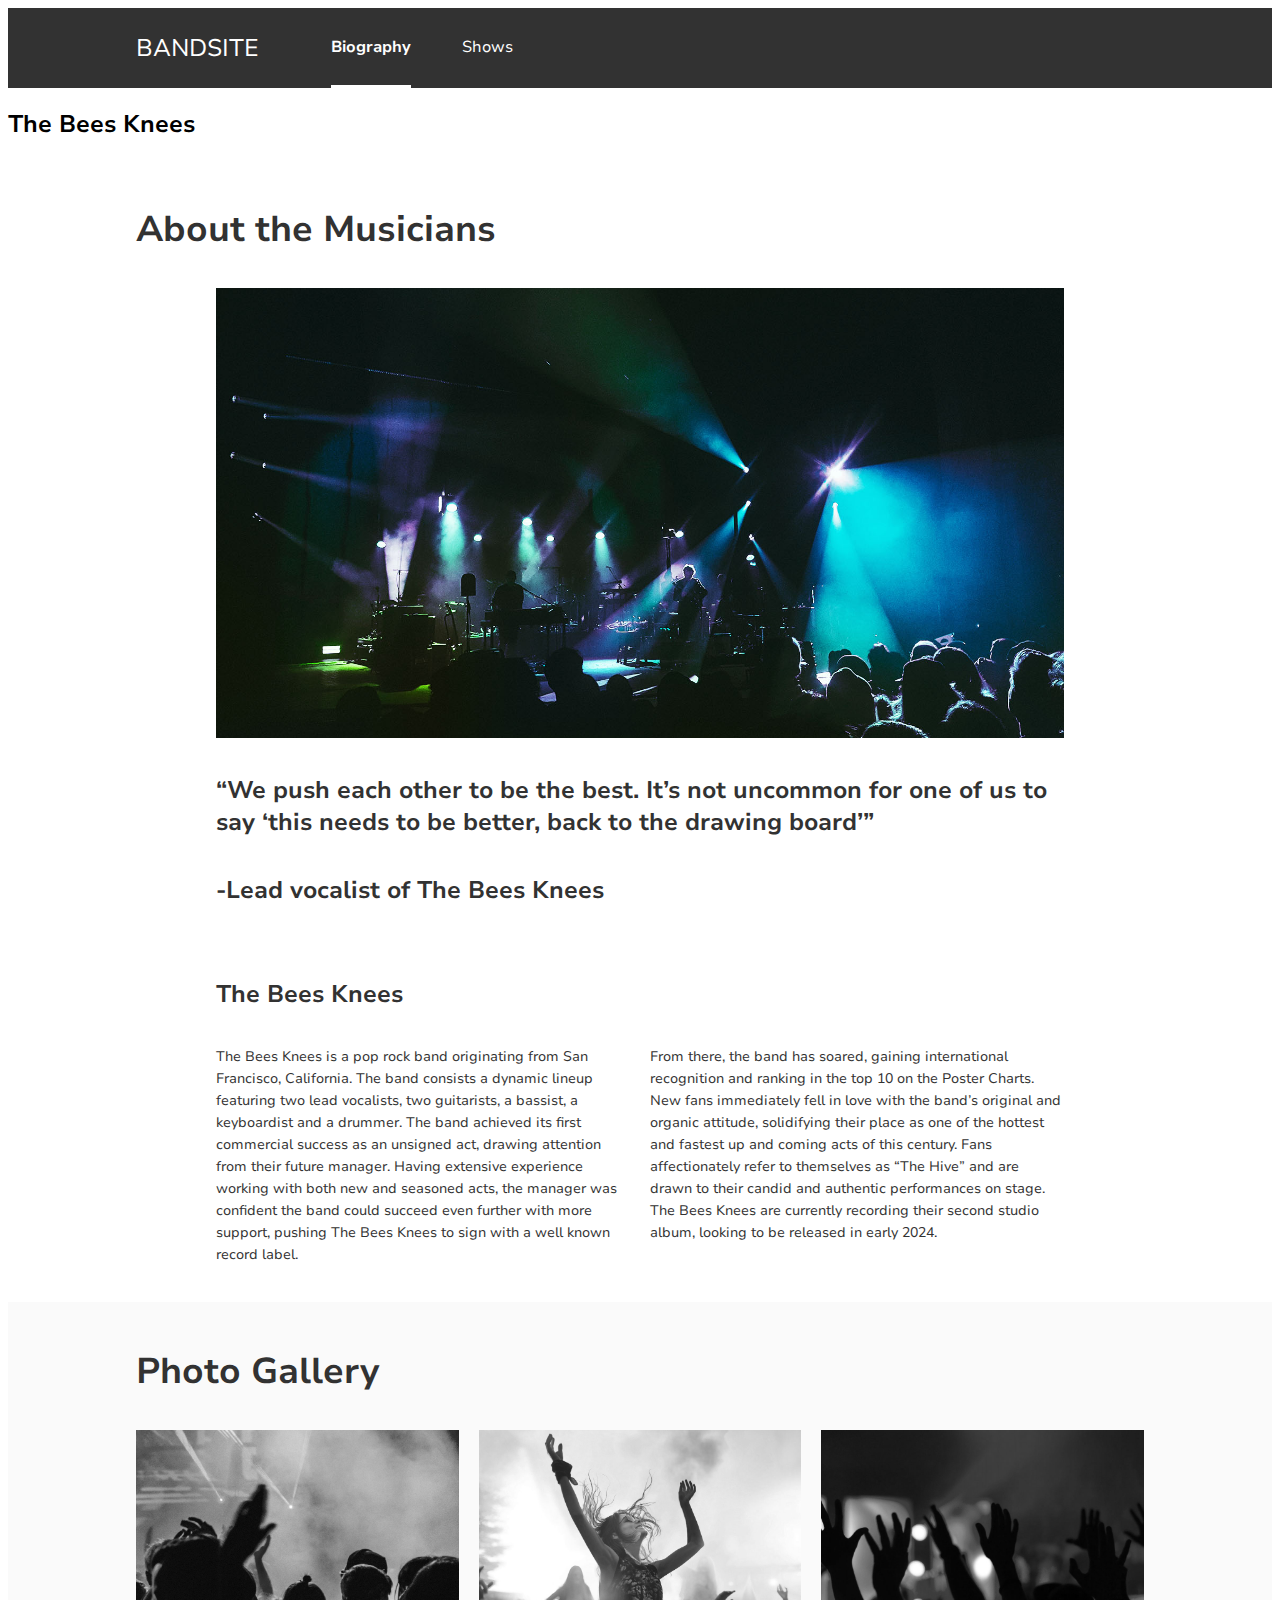
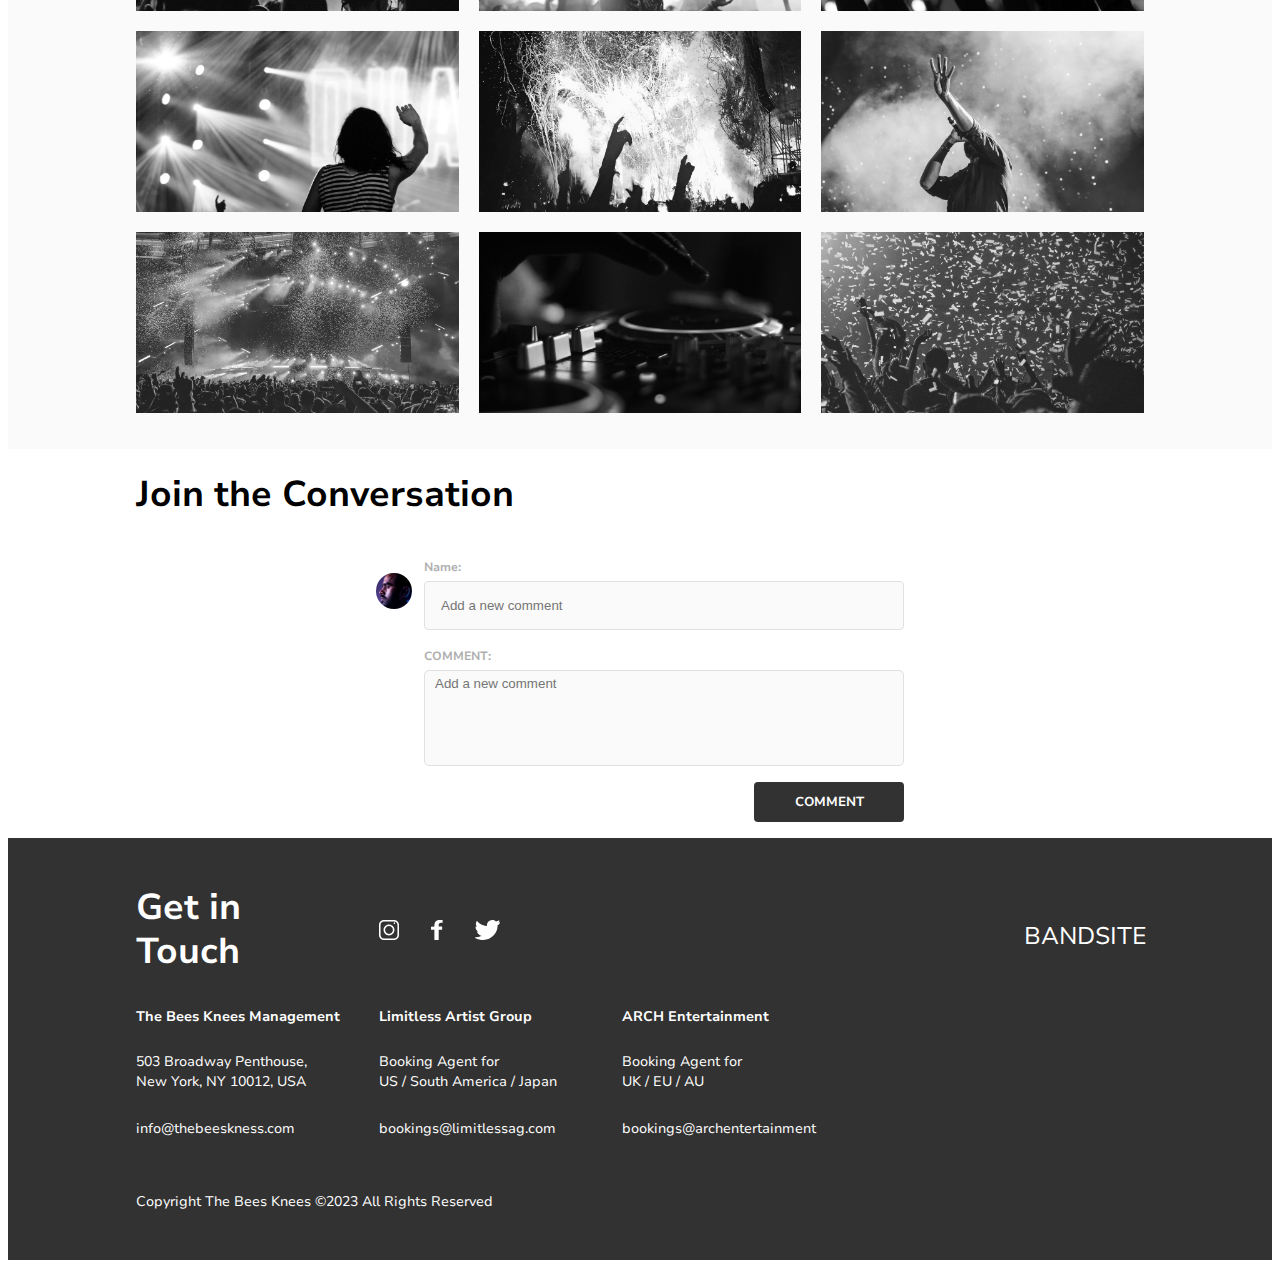
<file: index.html>
<!DOCTYPE html>
<html lang="en">
<head>
    <meta charset="UTF-8">
    <meta name="viewport" content="width=device-width, initial-scale=1.0">
    <title>The Bees Knees - Biography</title>
    <link rel="stylesheet" href="./styles/bio.css">
    <script src="./scripts/index-page.js"></script>
</head>
<body>
    <header class="header">
          <div class="header__logowrapper">
            <a class="header__logo" href="index.html">BANDSITE</a></div> 
          </div>
          <ul class="header__nav">
            <li class="header__nav-item  header__nav-item--current">
              <a class="header__nav-item-link  header__nav-item-link--bold">Biography</a>
            </li>
            <li class="header__nav-item ">
            <a class="header__nav-item-link">Shows</a>
          </li>
        </ul>
      </header>

    <main class="main">
        <section class="hero" >
           <h2 class="hero__title">The Bees Knees</h2>
        </section>  
    
        <section class="about">
          <div class="about-one">
              <h2 class="about__title">About the Musicians</h2>
                  <div class="about__img"></div>
              <p class="about__quote">“We push each other to be the best. It’s not 
                  uncommon for one of us to say ‘this needs 
                  to be better, back to the drawing board’”</p>
              <p class="about__quote about__quote--size">-Lead vocalist of The Bees Knees </p>
           </div>
        <div class="about-two">
            <h3 class="about__subtitle">The Bees Knees</h3>
            <p class="about__content">The Bees Knees is a pop rock band originating from San Francisco, California. The band consists a dynamic lineup featuring two lead vocalists, two guitarists, a bassist, a keyboardist and a drummer. The band achieved its first commercial success as an unsigned act, drawing attention from their future manager. Having extensive experience working with both new and seasoned acts, the manager was confident the band could succeed even further with more support, pushing The Bees Knees to sign with a well known record label.</p>
            <p class="about__content about__content--paraTwo">From there, the band has soared, gaining international recognition and ranking in the top 10 on the Poster Charts. New fans immediately fell in love with the band’s original and organic attitude, solidifying their place as one of the hottest and fastest up and coming acts of this century. Fans affectionately refer to themselves as “The Hive” and are drawn to their candid and authentic performances on stage. The Bees Knees are currently recording their second studio album, looking to be released in early 2024.</p>
            </div>
        </section>

        <section class="gallery">
          <h2 class="gallery__title">Photo Gallery</h2>
          <div class="gallery-wrapper">
              <img class="gallery__image" src="./assests/images/Photo-gallery-1.jpg" alt="gallery-1">
              <img class="gallery__image" src="./assests/images/Photo-gallery-2.jpg" alt="gallery-2">
              <img class="gallery__image" src="./assests/images/Photo-gallery-3.jpg" alt="gallery-3">
              <img class="gallery__image" src="./assests/images/Photo-gallery-4.jpg" alt="gallery-4">
              <img class="gallery__image" src="./assests/images/Photo-gallery-5.jpg" alt="gallery-5">
              <img class="gallery__image" src="./assests/images/Photo-gallery-6.jpg" alt="gallery-6">
              <img class="gallery__image gallery__image--bottom" src="./assests/images/Photo-gallery-7.jpg" alt="gallery-7">
              <img class="gallery__image gallery__image--bottom" src="./assests/images/Photo-gallery-8.jpg" alt="gallery-8">
              <img class="gallery__image gallery__image--bottom" src="./assests/images/Photo-gallery-9.jpg" alt="gallery-9">
          </div>
  </section>


<!--join the conversation-->

 <section class ="comments">
    <h2 class="comments__title">Join the Conversation</h2>
    <form class="comments-form">
      <div class="comments-form__avatar"></div>
      <div class="comments-form-wrapper">
        <label class="comments-form-wrapper__label" for="name">Name: </label>
        <input class="comments-form-wrapper__name" id="name" type="name" placeholder="Add a new comment">
        <label class="comments-form-wrapper__label" for="comment">COMMENT:</label>
        <input class="comments-form-wrapper__comment" id="comment" type="text" placeholder="Add a new comment">
        <button type="submit" class="comments-form-wrapper__button" id="submitBtn">COMMENT</button>
      </div>
    </form>
 </section>
</main>

<!--Footer-->

<footer class="footer">
  <div class="footer-blockone">
      <div class="footer-blockone-left">
          <h2 class="footer__header">Get in Touch</h2>
              <div class="footer-icons">
                  <img class="footer-icons__image" src="./assests/icons/SVG/Icon-instagram.svg" alt="instagram">
                  <img class="footer-icons__image" src="./assests/icons/SVG/Icon-facebook.svg" alt="facebook">
                  <img class="footer-icons__image" src="./assests/icons/SVG/Icon-twitter.svg" alt="twitter">
              </div>
          </div>
      <a href="index.html" class="footer__logo-hidden">BANDSITE</a>
  </div>

<div class="footer-blocktwo">
  <div class="footer-contacts">
          <h3 class="footer-contacts__company">The Bees Knees Management</h3>
          <p class="footer-contacts__info">503 Broadway Penthouse,</p>
          <p class="footer-contacts__info">New York, NY 10012, USA</p>
          <a href="mailto:info@thebeeskness.com" class="footer-contacts__email">info@thebeeskness.com</a>
  </div>
  <div class="footer-contacts footer-contacts--padding">
          <h3 class="footer-contacts__company">Limitless Artist Group</h3>
          <p class="footer-contacts__info">Booking Agent for</p>
          <p class="footer-contacts__info">US / South America / Japan
          </p>
          <a href="mailto:bookings@limitlessag.com" class="footer-contacts__email">bookings@limitlessag.com</a>
  </div>
  <div class="footer-contacts footer-contacts--padding">
              <h3 class="footer-contacts__company">ARCH Entertainment</h3>
              <p class="footer-contacts__info">Booking Agent for</p>
              <p class="footer-contacts__info">UK / EU / AU</p>
              <a href="mailto:bookings@archentertainment" class="footer-contacts__email">bookings@archentertainment</a>
      </div>
  </div>
  <a class="footer__logo" href="index.html">BANDSITE</a>
  <p class="footer__copyright">Copyright The Bees Knees &copy;2023 All Rights Reserved</p>
</footer>
</body>
</html>
</file>
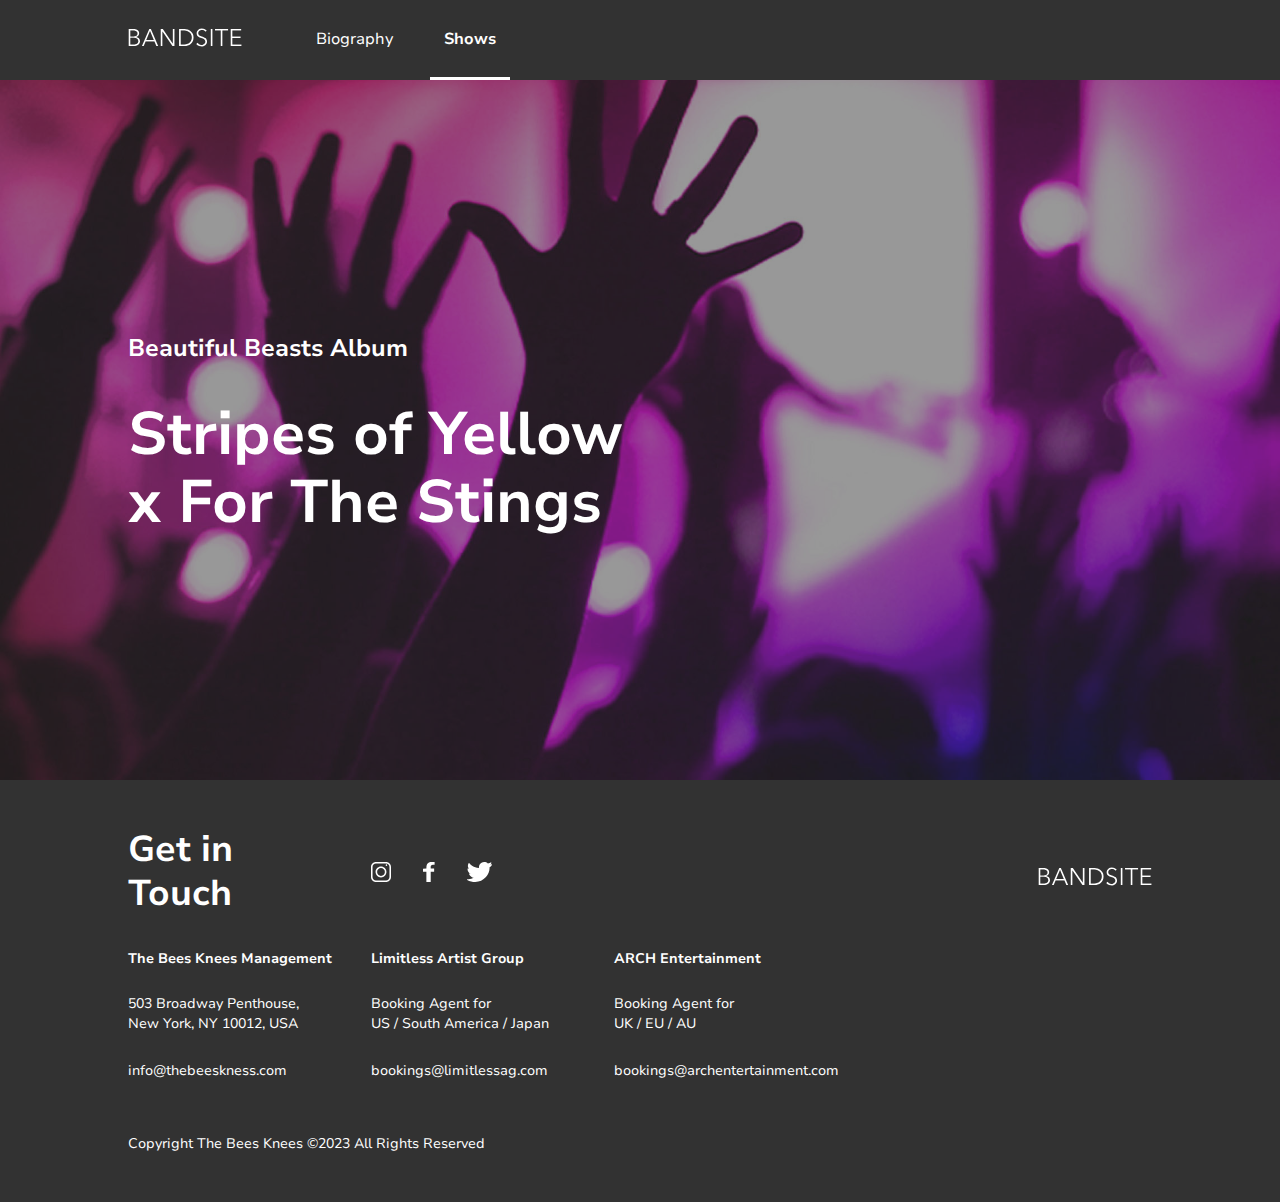
<file: pages/shows.html>
<!DOCTYPE html>
<html lang="en">
<head>
    <meta charset="UTF-8">
    <meta http-equiv="X-UA-Compatible" content="IE=edge">
    <meta name="viewport" content="width=device-width, initial-scale=1.0">
    <title>BandSite</title>
    <link rel="stylesheet" href="../styles/shows.css">
</head>
<body>
    <header class="header">
        <a href ="../index.html" class="header__logowrapper"><img class="header__logo" src="../assets/logos/Logo-bandsite.svg" alt = "bnad-logo"></a>
        <ul class="header__nav">
            <li class="header__nav-item "><a href ="../index.html" class="header__nav-item-link ">Biography</a></li>
            <li class="header__nav-item  header__nav-item--current"><a class="header__nav-item-link header__nav-item-link--bold">Shows</a></li>
        </ul>
    </header>

    <main class="main">
        <section class="header-image">
            <div class="header-image-one">
                <h2 class="header-image__subtitle">Beautiful Beasts Album</h2>
                <h1 class="header-image__title">Stripes of Yellow x For The Stings
                </h1>
            </div>
                <div class="iframe-container">
                    <iframe class="iframe" width="100%" height="160px" scrolling="no" frameborder="no" allow="autoplay" src="https://w.soundcloud.com/player/?url=https%3A//api.soundcloud.com/tracks/148144182&color=%23ff5500&auto_play=false&hide_related=false&show_comments=true&show_user=true&show_reposts=false&show_teaser=true&visual=true"></iframe>      
                </div> 
        </section>
        <section class="shows">
            <div class="shows-one"></div>
            
        </section>

    </main>
    <footer class="footer">
        <div class="footer-blockone">
            <div class="footer-blockone-left">
                <h2 class="footer__header">Get in Touch</h2>
                    <div class="footer-icons">
                        <img class="footer-icons__image" src="../assets/icons/SVG/Icon-instagram.svg" alt="instagram">
                        <img class="footer-icons__image" src="../assets/icons/SVG/Icon-facebook.svg" alt="facebook">
                        <img class="footer-icons__image" src="../assets/icons/SVG/Icon-twitter.svg" alt="twitter">
                    </div>
                </div>
            <a href="../index.html" class="footer__logo-hidden"><img class="header__logo" src="../assets/logos/Logo-bandsite.svg" alt ="logo"></a>
        </div>

    <div class="footer-blocktwo">
        <div class="footer-contacts">
                <h3 class="footer-contacts__company">The Bees Knees Management</h3>
                <p class="footer-contacts__info">503 Broadway Penthouse,</p>
                <p class="footer-contacts__info">New York, NY 10012, USA</p>
                <a href="mailto:info@thebeeskness.com" class="footer-contacts__email">info@thebeeskness.com</a>
        </div>
        <div class="footer-contacts footer-contacts--padding">
                <h3 class="footer-contacts__company">Limitless Artist Group</h3>
                <p class="footer-contacts__info">Booking Agent for</p>
                <p class="footer-contacts__info">US / South America / Japan
                </p>
                <a href="mailto:pearl.gregg@limitlessag.com" class="footer-contacts__email">bookings@limitlessag.com</a>
        </div>
        <div class="footer-contacts footer-contacts--padding">
                    <h3 class="footer-contacts__company">ARCH Entertainment</h3>
                    <p class="footer-contacts__info">Booking Agent for</p>
                    <p class="footer-contacts__info">UK / EU / AU</p>
                    <a href="mailto:cwhyte@atchentertainment.com" class="footer-contacts__email">bookings@archentertainment.com</a>
            </div>
        </div>
        <a class="footer__logo" href="../index.html"><img class="header__logo" src="../assets/logos/Logo-bandsite.svg"></a>
        <p class="footer__copyright">Copyright The Bees Knees &copy;2023 All Rights Reserved</p>
    </footer>
    <script src="../scripts/build-shows-pages.js"></script>
</body>
</html>
</file>
<file: styles/bio.css>
@font-face {
  font-family: "NunitoSans";
  src: url("../../assets/fonts/NunitoSans-Regular.woff") format("woff");
  font-weight: 400;
  font-style: normal;
}
@font-face {
  font-family: "NunitoSans";
  src: url("../../assests/fonts/NunitoSans-Medium.woff") format("woff");
  font-weight: 500;
  font-style: normal;
}
@font-face {
  font-family: "NunitoSans";
  src: url("../../assests/fonts/NunitoSans-Bold.woff") format("woff");
  font-weight: 700;
  font-style: normal;
}
@font-face {
  font-family: "NunitoSans";
  src: url("../../assets/fonts/NunitoSans-Regular.woff") format("woff");
  font-weight: 400;
  font-style: normal;
}
@font-face {
  font-family: "NunitoSans";
  src: url("../../assests/fonts/NunitoSans-Medium.woff") format("woff");
  font-weight: 500;
  font-style: normal;
}
@font-face {
  font-family: "NunitoSans";
  src: url("../../assests/fonts/NunitoSans-Bold.woff") format("woff");
  font-weight: 700;
  font-style: normal;
}
* {
  box-sizing: border-box;
}

html {
  margin: 0;
}

ul {
  list-style-type: none;
}

a {
  text-decoration: none;
}

body {
  font-family: "NunitoSans";
}

.header {
  background-color: #323232;
  color: white;
  list-style-type: none;
  padding: 0;
  display: flex;
  flex-direction: column;
  align-items: center;
}
@media (min-width: 768px) {
  .header {
    flex-direction: row;
    align-items: center;
    height: 80px;
  }
}
.header__logowrapper {
  margin-top: 24px;
  margin-bottom: 10px;
}
@media (min-width: 768px) {
  .header__logowrapper {
    margin: auto 36px;
  }
}
@media (min-width: 1280px) {
  .header__logowrapper {
    margin-left: 128px;
  }
}
.header__logo {
  font-family: "NunitoSans";
  font-weight: 400;
  font-style: normal;
  font-size: 24px;
  line-height: 32px;
  max-height: 20px;
  max-width: 120px;
  text-decoration: none;
  color: white;
}
.header__nav {
  display: flex;
  justify-content: space-between;
  width: 100%;
  height: 100%;
  margin: 0;
  padding-left: 0;
  list-style-type: none;
}
@media (min-width: 768px) {
  .header__nav {
    justify-content: flex-start;
    align-items: center;
  }
}
.header__nav-item {
  width: 50%;
  text-align: center;
  position: relative;
  padding-bottom: 16px;
  border-bottom: 3px solid #323232;
  color: #E1E1E1;
}
@media (min-width: 768px) {
  .header__nav-item {
    width: 5%;
    min-width: 80px;
    height: 100%;
    margin-left: 36px;
    display: flex;
    align-items: center;
    justify-content: center;
    padding-bottom: 0;
  }
}
.header__nav-item:hover {
  border-bottom: 3px solid white;
  color: white;
  animation: color-change 2s ease-in-out 0s infinite alternate;
}
.header__nav-item--current {
  border-bottom: 3px solid white;
  color: white;
}
.header__nav-item-link {
  font-family: "NunitoSans";
  font-weight: 400;
  font-style: normal;
  width: 100%;
  color: white;
  text-decoration: none;
}
.header__nav-item-link--bold {
  font-weight: 600;
}
.header__nav-item-link:hover {
  color: white;
  animation: color-change 2s ease-in-out 0s infinite alternate;
}

.footer {
  padding: 0 16px;
  color: white;
  background-color: #323232;
  padding-top: 16px;
  padding-bottom: 16px;
}
@media (min-width: 768px) {
  .footer {
    padding: 48px 36px 36px;
  }
}
@media (min-width: 1280px) {
  .footer {
    padding: 48px 128px;
    margin: 0 auto;
  }
}
@media (min-width: 768px) {
  .footer-blockone {
    display: flex;
    justify-content: space-between;
    align-items: center;
  }
}
@media (min-width: 768px) and (min-width: 768px) {
  .footer-blockone-left {
    display: flex;
    justify-content: flex-start;
  }
}
.footer__header {
  font-family: "NunitoSans";
  font-weight: 700;
  font-style: normal;
  font-size: 24px;
  line-height: 32px;
  margin-top: 0;
}
@media (min-width: 768px) {
  .footer__header {
    font-size: 36px;
    line-height: 44px;
    width: 207px;
    display: flex;
    margin-bottom: 0;
    align-items: center;
  }
}
@media (min-width: 768px) {
  .footer-icons {
    padding-left: 36px;
    display: flex;
    align-items: center;
  }
}
.footer-icons__image {
  margin-right: 27.2px;
}
@media (min-width: 768px) {
  .footer-icons__image {
    margin-right: 32px;
  }
}
@media (min-width: 768px) {
  .footer-blocktwo {
    display: flex;
    width: 100%;
    justify-content: flex-start;
  }
}
@media (min-width: 768px) {
  .footer-contacts {
    display: flex;
    flex-wrap: wrap;
    flex-direction: column;
    min-width: 207px;
    padding: 32px 0;
  }
}
.footer-contacts__name {
  font-family: "NunitoSans";
  font-weight: 700;
  font-style: normal;
  font-size: 14px;
  line-height: 22px;
  margin: 16px 0 0;
}
@media (min-width: 768px) {
  .footer-contacts__name {
    margin: 0;
  }
}
.footer-contacts__company {
  font-family: "NunitoSans";
  font-weight: 700;
  font-style: normal;
  font-size: 14px;
  line-height: 22px;
  margin: 0 0 24px;
}
@media (min-width: 768px) {
  .footer-contacts__company {
    margin-bottom: 24px;
  }
}
.footer-contacts__info {
  font-family: "NunitoSans";
  font-weight: 400;
  font-style: normal;
  font-size: 13px;
  line-height: 18px;
  margin: 0;
}
@media (min-width: 768px) {
  .footer-contacts__info {
    font-size: 14px;
    line-height: 20px;
  }
}
.footer-contacts__email {
  font-family: "NunitoSans";
  font-weight: 400;
  font-style: normal;
  font-size: 13px;
  line-height: 18px;
  display: block;
  margin: 20.8px 0;
  text-decoration: none;
  color: white;
}
@media (min-width: 768px) {
  .footer-contacts__email {
    margin-top: 27.2px;
    font-size: 14px;
    line-height: 20px;
  }
}
@media (min-width: 768px) {
  .footer-contacts--padding {
    margin-left: 36px;
  }
}
.footer__logo {
  font-family: "NunitoSans";
  font-weight: 400;
  font-style: normal;
  max-height: 20px;
  max-width: 120px;
  text-decoration: none;
  color: white;
  font-size: 24px;
  line-height: 32px;
  display: block;
  margin-top: 64px;
}
@media (min-width: 768px) {
  .footer__logo {
    margin-top: 0;
    display: none;
  }
}
.footer__logo-hidden {
  display: none;
}
@media (min-width: 768px) {
  .footer__logo-hidden {
    font-family: "NunitoSans";
    font-weight: 400;
    font-style: normal;
    max-height: 20px;
    max-width: 120px;
    text-decoration: none;
    color: white;
    font-size: 24px;
    line-height: 32px;
    display: block;
    align-self: center;
  }
}
.footer__copyright {
  font-family: "NunitoSans";
  font-weight: 400;
  font-style: normal;
  font-size: 13px;
  line-height: 18px;
  margin-bottom: 0;
}
@media (min-width: 768px) {
  .footer__copyright {
    font-size: 14px;
    line-height: 20px;
    width: 100%;
    margin-top: 0;
  }
}
@media (min-width: 1280px) {
  .footer__copyright {
    justify-content: flex-start;
  }
}

.header-image {
  background-image: url("../assets/images/hero-bio.jpg");
  background-size: cover;
  background-position: center;
  min-height: 300PX;
  display: flex;
  align-items: center;
  position: relative;
}
@media (min-width: 768px) {
  .header-image {
    min-height: 500px;
  }
}
@media (min-width: 1280px) {
  .header-image {
    min-height: 700px;
  }
}
.header-image__title {
  font-family: "NunitoSans";
  font-weight: 700;
  font-style: normal;
  font-size: 24px;
  line-height: 32px;
  padding: 0 16px;
  color: white;
  position: relative;
  z-index: 1;
}
@media (min-width: 768px) {
  .header-image__title {
    font-size: 60px;
    line-height: 68px;
    padding: 0 36px;
  }
}
@media (min-width: 1280px) {
  .header-image__title {
    padding: 36px 128px;
    padding-top: 0;
  }
}
.header-image::after {
  content: "";
  position: absolute;
  min-width: 100%;
  min-height: 100%;
  background-color: #323232;
  opacity: 0.5;
}

.about {
  color: #323232;
}
.about-one {
  padding: 0 16px;
}
@media (min-width: 768px) {
  .about-one {
    padding: 0 36px;
  }
}
@media (min-width: 1280px) {
  .about-one {
    padding: 0 128px 36px;
  }
}
.about__title {
  font-family: "NunitoSans";
  font-weight: 700;
  font-style: normal;
  font-size: 24px;
  line-height: 32px;
  margin-top: 0;
  margin-bottom: 0;
  padding-top: 24px;
  padding-bottom: 16px;
}
@media (min-width: 768px) {
  .about__title {
    font-size: 36px;
    line-height: 44px;
    padding-top: 48px;
    padding-bottom: 36px;
  }
}
.about__subtitle {
  font-family: "NunitoSans";
  font-weight: 700;
  font-style: normal;
  font-size: 14px;
  line-height: 22px;
  margin: 0;
}
@media (min-width: 768px) {
  .about__subtitle {
    padding: 0 36px;
    font-size: 24px;
    line-height: 32px;
    width: 100%;
    padding-bottom: 36px;
  }
}
@media (min-width: 1280px) {
  .about__subtitle {
    padding: 0 80px;
    padding-bottom: 36px;
  }
}
.about__img {
  height: 250px;
  overflow: hidden;
  background-image: url("../assets/images/band.jpg");
  background-size: cover;
  background-position: center;
  position: relative;
}
@media (min-width: 768px) {
  .about__img {
    height: 450px;
    margin: 0 36px;
  }
}
@media (min-width: 1280px) {
  .about__img {
    margin: 0 80px;
  }
}
.about__quote {
  font-family: "NunitoSans";
  font-weight: 700;
  font-style: normal;
  font-size: 14px;
  line-height: 22px;
}
@media (min-width: 768px) {
  .about__quote {
    font-size: 24px;
    line-height: 32px;
    margin: 0 36px;
    padding-top: 36px;
    padding-bottom: 36px;
  }
}
@media (min-width: 768px) and (min-width: 1280px) {
  .about__quote {
    margin: 0 80px;
  }
}
@media (min-width: 768px) and (min-width: 768px) {
  .about__quote--size {
    font-size: 1.5rem;
    padding: 0;
  }
}
.about-two {
  padding: 0 16px;
}
@media (min-width: 768px) {
  .about-two {
    padding: 0 36px;
    display: flex;
    flex-wrap: wrap;
    justify-content: space-between;
    padding-top: 48px;
    padding-bottom: 36px;
  }
}
@media (min-width: 1280px) {
  .about-two {
    padding: 36px 128px;
  }
}
.about__content {
  font-family: "NunitoSans";
  font-weight: 400;
  font-style: normal;
  font-size: 13px;
  line-height: 18px;
}
@media (min-width: 768px) {
  .about__content {
    font-size: 14px;
    line-height: 22px;
    width: 49%;
    margin-top: 0;
    margin-bottom: 0;
    padding-right: 0;
    padding-left: 36px;
  }
}
@media (min-width: 768px) and (min-width: 1280px) {
  .about__content {
    padding-left: 80px;
  }
}
@media (min-width: 768px) {
  .about__content--paraTwo {
    padding-left: 0;
    padding-right: 36px;
  }
}
@media (min-width: 1280px) {
  .about__content--paraTwo {
    padding-right: 80px;
  }
}

.gallery {
  padding: 0 16px;
  color: #323232;
  background-color: #FAFAFA;
  display: flex;
  flex-direction: column;
}
@media (min-width: 768px) {
  .gallery {
    padding: 0;
  }
}
@media (min-width: 768px) {
  .gallery-wrapper {
    padding: 0 36px;
    padding-bottom: 36px;
    display: flex;
    flex-wrap: wrap;
    justify-content: space-between;
  }
}
@media (min-width: 1280px) {
  .gallery-wrapper {
    padding: 36px 128px;
  }
}
.gallery__title {
  font-family: "NunitoSans";
  font-weight: 700;
  font-style: normal;
  font-size: 24px;
  line-height: 32px;
  margin-top: 0;
  margin-bottom: 0;
  padding-top: 24px;
  padding-bottom: 16px;
}
@media (min-width: 768px) {
  .gallery__title {
    padding: 0 36px;
    font-size: 36px;
    line-height: 44px;
    width: 100%;
    padding-top: 48px;
    padding-bottom: 36px;
  }
}
@media (min-width: 1280px) {
  .gallery__title {
    padding: 48px 128px 0px;
    margin-bottom: 0;
  }
}
.gallery__image {
  max-width: 100%;
  margin-bottom: 16px;
  filter: grayscale(100%);
  transition: filter 1s;
}
@media (min-width: 768px) {
  .gallery__image {
    max-width: 32%;
    padding-bottom: 2%;
    margin-bottom: 0;
  }
}
.gallery__image:hover {
  filter: grayscale(0%);
}
@media (min-width: 768px) {
  .gallery__image--bottom {
    padding-bottom: 0;
  }
}

.comments {
  margin: 0 16px;
}
@media (min-width: 768px) {
  .comments {
    margin: 0 32px;
  }
}
@media (min-width: 1280px) {
  .comments {
    margin: 0 128px;
  }
}
.comments__title {
  font-family: "NunitoSans";
  font-weight: 700;
  font-style: normal;
  font-size: 24px;
  line-height: 32px;
}
@media (min-width: 768px) {
  .comments__title {
    font-size: 36px;
    line-height: 32px;
  }
}
.comments-form {
  position: relative;
  transition: transform 0.5s;
}
@media (min-width: 768px) {
  .comments-form {
    margin-right: 32px;
  }
}
@media (min-width: 1280px) {
  .comments-form {
    margin-right: 0;
  }
}
.comments-form:focus-within {
  transform: scale(1.03);
}
.comments-form__avatar {
  height: 36px;
  width: 36px;
  border-radius: 50%;
  background-image: url(../assets/images/Mohan-muruge.jpg);
  background-position: center;
  background-size: cover;
  position: absolute;
  top: 32px;
}
@media (min-width: 768px) {
  .comments-form__avatar {
    left: 64px;
  }
}
@media (min-width: 1280px) {
  .comments-form__avatar {
    left: 240px;
  }
}
.comments-form-wrapper {
  display: flex;
  flex-direction: column;
  margin: 0 0 16px 48px;
}
@media (min-width: 768px) {
  .comments-form-wrapper {
    margin: 0 32px 16px 112px;
  }
}
@media (min-width: 1280px) {
  .comments-form-wrapper {
    margin: 0 240px 16px 288px;
  }
}
.comments-form-wrapper__label {
  color: #AFAFAF;
  font-family: "NunitoSans";
  font-weight: 700;
  font-style: normal;
  font-size: 12px;
  line-height: 20px;
  margin-top: 16px;
  margin-bottom: 4px;
}
.comments-form-wrapper__name {
  min-height: 36px;
  border-radius: 4px;
  padding: 12px;
  background-color: #FAFAFA;
  border: 1px solid #E1E1E1;
}
@media (min-width: 768px) {
  .comments-form-wrapper__name {
    padding: 16px;
    min-height: 48px;
  }
}
.comments-form-wrapper__name:focus {
  outline: none;
  border: 1px solid #323232;
}
.comments-form-wrapper__name:invalid {
  outline: none;
  border: 1px solid #D22D2D;
}
.comments-form-wrapper__comment {
  height: 96px;
  padding-left: 10px;
  border: 1px solid #E1E1E1;
  border-radius: 5px;
  background-color: #FAFAFA;
  padding-bottom: 70px;
}
.comments-form-wrapper__comment:focus {
  outline: none;
  border: 1px solid #323232;
}
.comments-form-wrapper__comment--invalid {
  outline: none;
  border: 1px solid #D22D2D;
}
.comments-form-wrapper__comment:invalid {
  outline: none;
  border: 1px solid #D22D2D;
}
.comments-form-wrapper__button {
  font-family: "NunitoSans";
  font-weight: 700;
  font-style: normal;
  height: 40px;
  width: 100%;
  margin-top: 16px;
  min-width: 150px;
  padding: 0 32px;
  align-self: flex-end;
  border-radius: 4px;
  border: none;
  color: white;
  background-color: #323232;
}
.comments-form-wrapper__button:hover {
  background-color: black;
}
@media (min-width: 768px) {
  .comments-form-wrapper__button {
    width: 30%;
  }
}
.comments-pre {
  font-family: "NunitoSans";
  font-weight: 400;
  font-style: normal;
  border-bottom: 1px solid #E1E1E1;
}
@media (min-width: 768px) {
  .comments-pre {
    margin: 0 64px;
  }
}
@media (min-width: 1280px) {
  .comments-pre {
    margin: 0 240px;
  }
}
.comments-pre__circle {
  height: 36px;
  width: 36px;
  border-radius: 50%;
  background-color: #E1E1E1;
  position: absolute;
  left: 0;
  top: 16px;
}
.comments-pre__circle--pictureClass {
  height: 36px;
  width: 36px;
  border-radius: 50%;
  position: absolute;
  left: 0;
  top: 16px;
  background-color: none;
  background-image: url(../assets/images/Mohan-muruge.jpg);
  background-position: center;
  background-size: cover;
}
.comments-pre--topBorder {
  margin-top: 16px;
  border-top: 1px solid #E1E1E1;
}
.comments-pre--bottomBorder {
  margin-bottom: 16px;
}
.comments-pre--newBorder {
  border-top: 1px solid #E1E1E1;
  border-bottom: none;
}
.comments-pre-top {
  display: flex;
  justify-content: space-between;
  position: relative;
}
.comments-pre-top__name {
  font-size: 14px;
  line-height: 22px;
  font-family: "NunitoSans";
  font-weight: 700;
  font-style: normal;
  margin-left: 48px;
}
.comments-pre-top__date {
  color: #E1E1E1;
  font-size: 14px;
  line-height: 22px;
}
.comments-pre-bottom {
  font-size: 14px;
  line-height: 22px;
}
.comments-pre-bottom__loaded {
  margin-top: 0;
  margin-left: 48px;
  max-width: 100%;
  word-wrap: break-word;
}/*# sourceMappingURL=bio.css.map */
</file>
<file: styles/shows.css>
@font-face {
  font-family: "NunitoSans";
  src: url("../../assets/fonts/NunitoSans-Regular.woff") format("woff");
  font-weight: 400;
  font-style: normal;
}
@font-face {
  font-family: "NunitoSans";
  src: url("../../assests/fonts/NunitoSans-Medium.woff") format("woff");
  font-weight: 500;
  font-style: normal;
}
@font-face {
  font-family: "NunitoSans";
  src: url("../../assests/fonts/NunitoSans-Bold.woff") format("woff");
  font-weight: 700;
  font-style: normal;
}
@font-face {
  font-family: "NunitoSans";
  src: url("../../assets/fonts/NunitoSans-Regular.woff") format("woff");
  font-weight: 400;
  font-style: normal;
}
@font-face {
  font-family: "NunitoSans";
  src: url("../../assests/fonts/NunitoSans-Medium.woff") format("woff");
  font-weight: 500;
  font-style: normal;
}
@font-face {
  font-family: "NunitoSans";
  src: url("../../assests/fonts/NunitoSans-Bold.woff") format("woff");
  font-weight: 700;
  font-style: normal;
}
* {
  box-sizing: border-box;
}

html {
  margin: 0;
}

ul {
  list-style-type: none;
}

a {
  text-decoration: none;
}

body {
  font-family: "NunitoSans";
  margin: 0;
}

.header {
  background-color: #323232;
  color: white;
  list-style-type: none;
  padding: 0;
  display: flex;
  flex-direction: column;
  align-items: center;
}
@media (min-width: 768px) {
  .header {
    flex-direction: row;
    align-items: center;
    height: 80px;
  }
}
.header__logowrapper {
  margin-top: 24px;
  margin-bottom: 10px;
}
@media (min-width: 768px) {
  .header__logowrapper {
    margin: auto 36px;
  }
}
@media (min-width: 1280px) {
  .header__logowrapper {
    margin-left: 128px;
  }
}
.header__logo {
  font-family: "NunitoSans";
  font-weight: 400;
  font-style: normal;
  font-size: 24px;
  line-height: 32px;
  max-height: 20px;
  max-width: 120px;
  text-decoration: none;
  color: white;
}
.header__nav {
  display: flex;
  justify-content: space-between;
  width: 100%;
  height: 100%;
  margin: 0;
  padding-left: 0;
  list-style-type: none;
}
@media (min-width: 768px) {
  .header__nav {
    justify-content: flex-start;
    align-items: center;
  }
}
.header__nav-item {
  width: 50%;
  text-align: center;
  position: relative;
  padding-bottom: 16px;
  border-bottom: 3px solid #323232;
  color: #E1E1E1;
}
@media (min-width: 768px) {
  .header__nav-item {
    width: 5%;
    min-width: 80px;
    height: 100%;
    margin-left: 36px;
    display: flex;
    align-items: center;
    justify-content: center;
    padding-bottom: 0;
  }
}
.header__nav-item:hover {
  border-bottom: 3px solid white;
  color: white;
  animation: color-change 2s ease-in-out 0s infinite alternate;
}
.header__nav-item--current {
  border-bottom: 3px solid white;
  color: white;
}
.header__nav-item-link {
  font-family: "NunitoSans";
  font-weight: 400;
  font-style: normal;
  width: 100%;
  color: white;
  text-decoration: none;
}
.header__nav-item-link--bold {
  font-weight: 600;
}
.header__nav-item-link:hover {
  color: white;
  animation: color-change 2s ease-in-out 0s infinite alternate;
}

.footer {
  padding: 0 16px;
  color: white;
  background-color: #323232;
  padding-top: 16px;
  padding-bottom: 16px;
}
@media (min-width: 768px) {
  .footer {
    padding: 48px 36px 36px;
  }
}
@media (min-width: 1280px) {
  .footer {
    padding: 48px 128px;
    margin: 0 auto;
  }
}
@media (min-width: 768px) {
  .footer-blockone {
    display: flex;
    justify-content: space-between;
    align-items: center;
  }
}
@media (min-width: 768px) and (min-width: 768px) {
  .footer-blockone-left {
    display: flex;
    justify-content: flex-start;
  }
}
.footer__header {
  font-family: "NunitoSans";
  font-weight: 700;
  font-style: normal;
  font-size: 24px;
  line-height: 32px;
  margin-top: 0;
}
@media (min-width: 768px) {
  .footer__header {
    font-size: 36px;
    line-height: 44px;
    width: 207px;
    display: flex;
    margin-bottom: 0;
    align-items: center;
  }
}
@media (min-width: 768px) {
  .footer-icons {
    padding-left: 36px;
    display: flex;
    align-items: center;
  }
}
.footer-icons__image {
  margin-right: 27.2px;
}
@media (min-width: 768px) {
  .footer-icons__image {
    margin-right: 32px;
  }
}
@media (min-width: 768px) {
  .footer-blocktwo {
    display: flex;
    width: 100%;
    justify-content: flex-start;
  }
}
@media (min-width: 768px) {
  .footer-contacts {
    display: flex;
    flex-wrap: wrap;
    flex-direction: column;
    min-width: 207px;
    padding: 32px 0;
  }
}
.footer-contacts__name {
  font-family: "NunitoSans";
  font-weight: 700;
  font-style: normal;
  font-size: 14px;
  line-height: 22px;
  margin: 16px 0 0;
}
@media (min-width: 768px) {
  .footer-contacts__name {
    margin: 0;
  }
}
.footer-contacts__company {
  font-family: "NunitoSans";
  font-weight: 700;
  font-style: normal;
  font-size: 14px;
  line-height: 22px;
  margin: 0 0 24px;
}
@media (min-width: 768px) {
  .footer-contacts__company {
    margin-bottom: 24px;
  }
}
.footer-contacts__info {
  font-family: "NunitoSans";
  font-weight: 400;
  font-style: normal;
  font-size: 13px;
  line-height: 18px;
  margin: 0;
}
@media (min-width: 768px) {
  .footer-contacts__info {
    font-size: 14px;
    line-height: 20px;
  }
}
.footer-contacts__email {
  font-family: "NunitoSans";
  font-weight: 400;
  font-style: normal;
  font-size: 13px;
  line-height: 18px;
  display: block;
  margin: 20.8px 0;
  text-decoration: none;
  color: white;
}
@media (min-width: 768px) {
  .footer-contacts__email {
    margin-top: 27.2px;
    font-size: 14px;
    line-height: 20px;
  }
}
@media (min-width: 768px) {
  .footer-contacts--padding {
    margin-left: 36px;
  }
}
.footer__logo {
  font-family: "NunitoSans";
  font-weight: 400;
  font-style: normal;
  max-height: 20px;
  max-width: 120px;
  text-decoration: none;
  color: white;
  font-size: 24px;
  line-height: 32px;
  display: block;
  margin-top: 64px;
}
@media (min-width: 768px) {
  .footer__logo {
    margin-top: 0;
    display: none;
  }
}
.footer__logo-hidden {
  display: none;
}
@media (min-width: 768px) {
  .footer__logo-hidden {
    font-family: "NunitoSans";
    font-weight: 400;
    font-style: normal;
    max-height: 20px;
    max-width: 120px;
    text-decoration: none;
    color: white;
    font-size: 24px;
    line-height: 32px;
    display: block;
    align-self: center;
  }
}
.footer__copyright {
  font-family: "NunitoSans";
  font-weight: 400;
  font-style: normal;
  font-size: 13px;
  line-height: 18px;
  margin-bottom: 0;
}
@media (min-width: 768px) {
  .footer__copyright {
    font-size: 14px;
    line-height: 20px;
    width: 100%;
    margin-top: 0;
  }
}
@media (min-width: 1280px) {
  .footer__copyright {
    justify-content: flex-start;
  }
}

.header-image {
  display: flex;
  flex-direction: column;
  align-items: flex-start;
  background-image: url("../assets/images/hero-shows.jpg");
  background-size: cover;
  background-position: center;
  min-height: 300PX;
  position: relative;
}
@media (min-width: 768px) {
  .header-image {
    min-height: 500px;
  }
}
@media (min-width: 1280px) {
  .header-image {
    min-height: 700px;
    flex-direction: row;
  }
}
@media (min-width: 1280px) {
  .header-image-one {
    align-self: center;
    display: flex;
    flex-direction: column;
    justify-content: center;
  }
}
.header-image__subtitle {
  font-family: "NunitoSans";
  font-weight: 700;
  font-style: normal;
  font-size: 14px;
  line-height: 22px;
  padding: 0 16px;
  margin-top: 48px;
  color: white;
  position: relative;
  z-index: 1;
}
@media (min-width: 768px) {
  .header-image__subtitle {
    font-size: 24px;
    line-height: 32px;
    padding: 0 36px;
  }
}
@media (min-width: 1280px) {
  .header-image__subtitle {
    padding: 36px 128px;
    margin-bottom: 0;
  }
}
.header-image__title {
  font-family: "NunitoSans";
  font-weight: 700;
  font-style: normal;
  font-size: 24px;
  line-height: 32px;
  padding: 0 16px;
  color: white;
  position: relative;
  z-index: 1;
}
@media (min-width: 768px) {
  .header-image__title {
    width: 70%;
    font-size: 60px;
    line-height: 68px;
    padding: 0 36px;
  }
}
@media (min-width: 1280px) {
  .header-image__title {
    width: 100%;
    padding: 36px 128px;
    margin-top: 0;
    padding-top: 0;
  }
}
.header-image::after {
  content: "";
  position: absolute;
  min-width: 100%;
  min-height: 100%;
  background-color: #323232;
  opacity: 0.5;
}

.iframe-container {
  display: flex;
  overflow: hidden;
  z-index: 1;
  border-radius: 15px;
  margin: 0 0 32px 16px;
  width: 80%;
}
@media (min-width: 768px) {
  .iframe-container {
    margin: 0 0 16px 40px;
    width: 50%;
  }
}
@media (min-width: 768px) and (min-width: 1280px) {
  .iframe-container {
    align-self: center;
    margin: 0 128px 0 0;
  }
}

.shows__container {
  background-color: white;
  padding: 24px 16px 16px 16px;
}
@media (min-width: 768px) {
  .shows__container {
    padding: 24px 16px 16px 36px;
  }
}
@media (min-width: 768px) and (min-width: 1280px) {
  .shows__container {
    display: flex;
    padding: 24px 16px 16px 6vw;
  }
}

@media (min-width: 1280px) {
  .shows__title {
    padding: 0 100px 0 0;
  }
}

.shows__list {
  display: flex;
  flex-direction: column;
  width: 100%;
  max-width: 900px;
}
@media (min-width: 768px) {
  .shows__list {
    display: table;
  }
}

.shows__show {
  border-top: 1px solid #E1E1E1;
  padding: 16px 0;
  box-sizing: border-box;
}
@media (min-width: 768px) {
  .shows__show {
    display: flex;
  }
}

.shows__show:hover {
  background-color: #FAFAFA;
}

.selected {
  background-color: #E1E1E1;
}

.shows__headers {
  display: flex;
}

.shows__header {
  display: none;
}
@media (min-width: 768px) {
  .shows__header {
    display: table-cell;
    width: 230px;
    padding: 0 10px 0 10px;
    color: #AFAFAF;
  }
}

.shows__label {
  margin: 0 0 4px 0;
}
@media (min-width: 768px) {
  .shows__label {
    display: none;
  }
}

.shows__info {
  margin: 0 0 16px 0;
  width: 230px;
}
@media (min-width: 768px) {
  .shows__info {
    display: table-cell;
    padding: 10px;
    text-align: left;
  }
}

.shows__button {
  font-size: 16px;
  line-height: 20px;
  font-family: "NunitoSans";
  font-weight: 400;
  font-style: normal;
  text-align: center;
  background-color: #323232;
  color: white;
  height: 60px;
  width: 30%;
  margin-bottom: 20px;
}
@media (min-width: 768px) {
  .shows__button {
    display: table-cell;
    padding: 10px;
  }
}/*# sourceMappingURL=shows.css.map */
</file>
